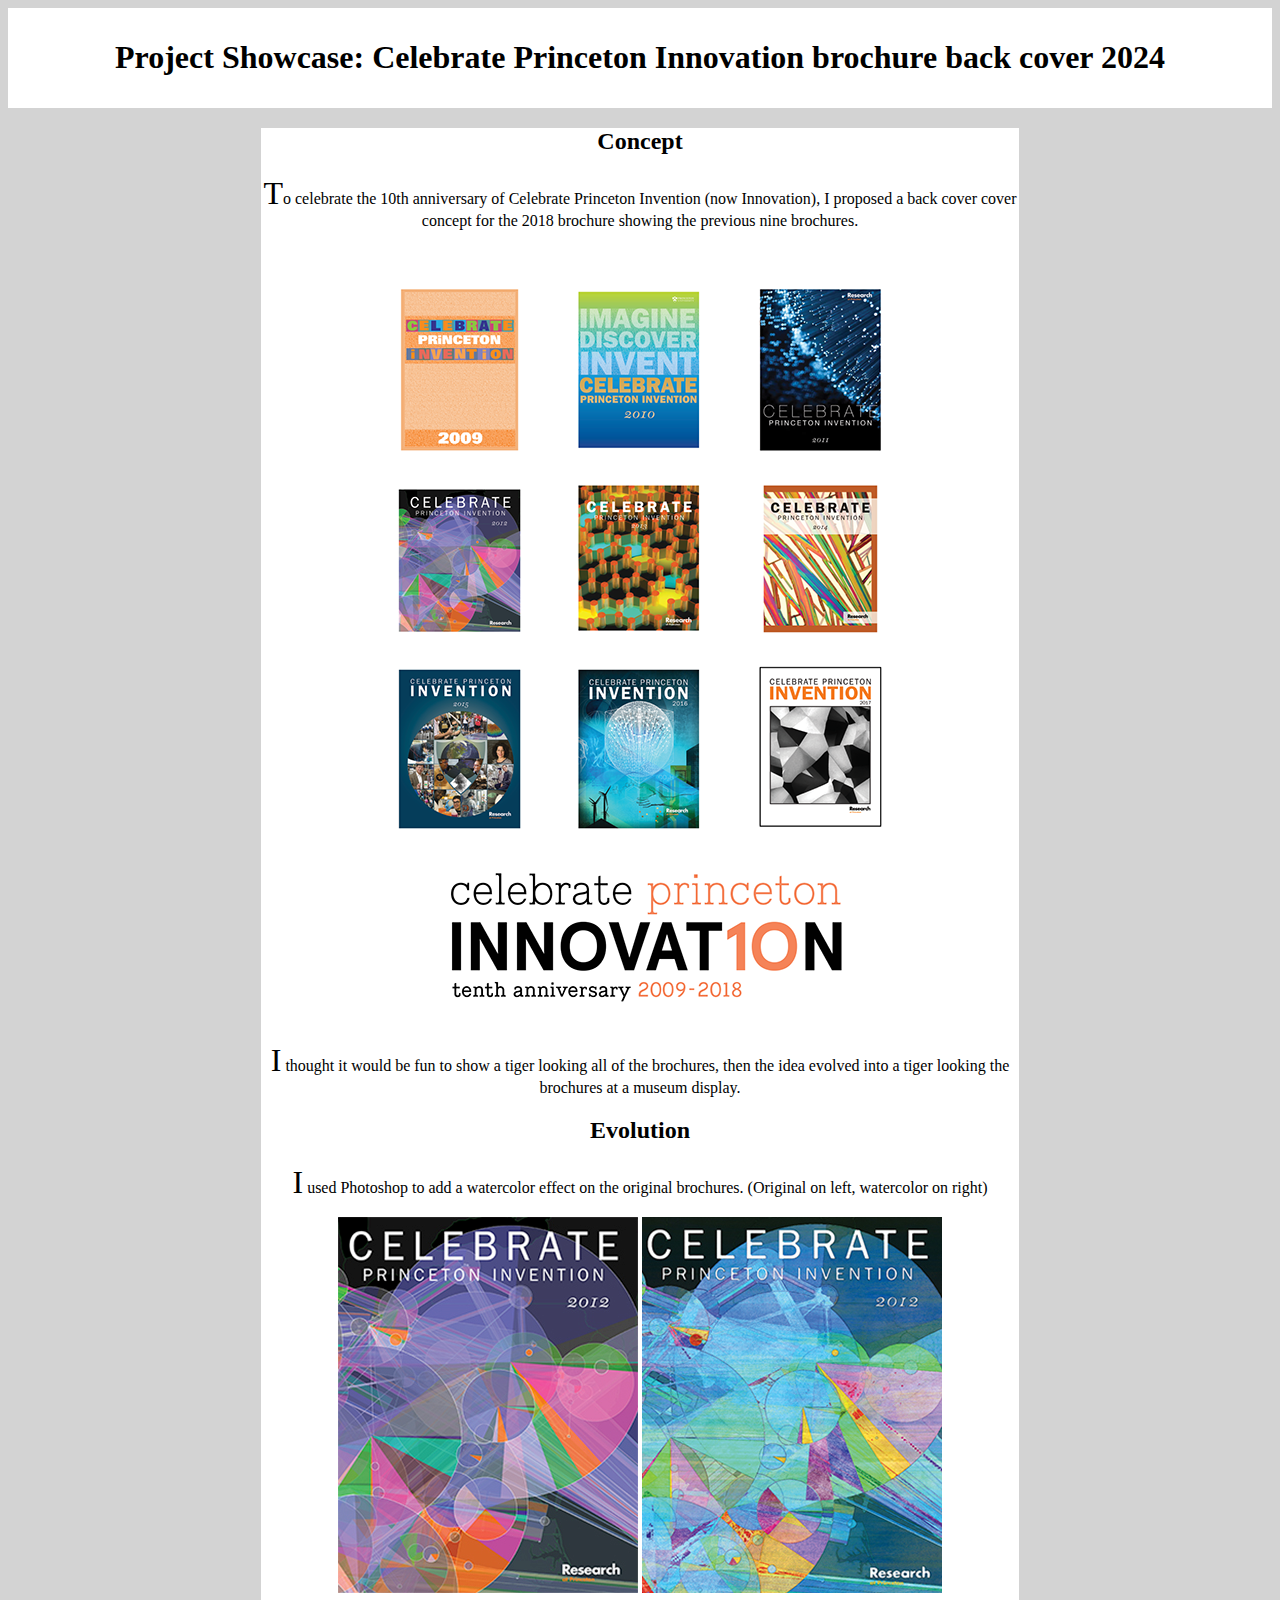
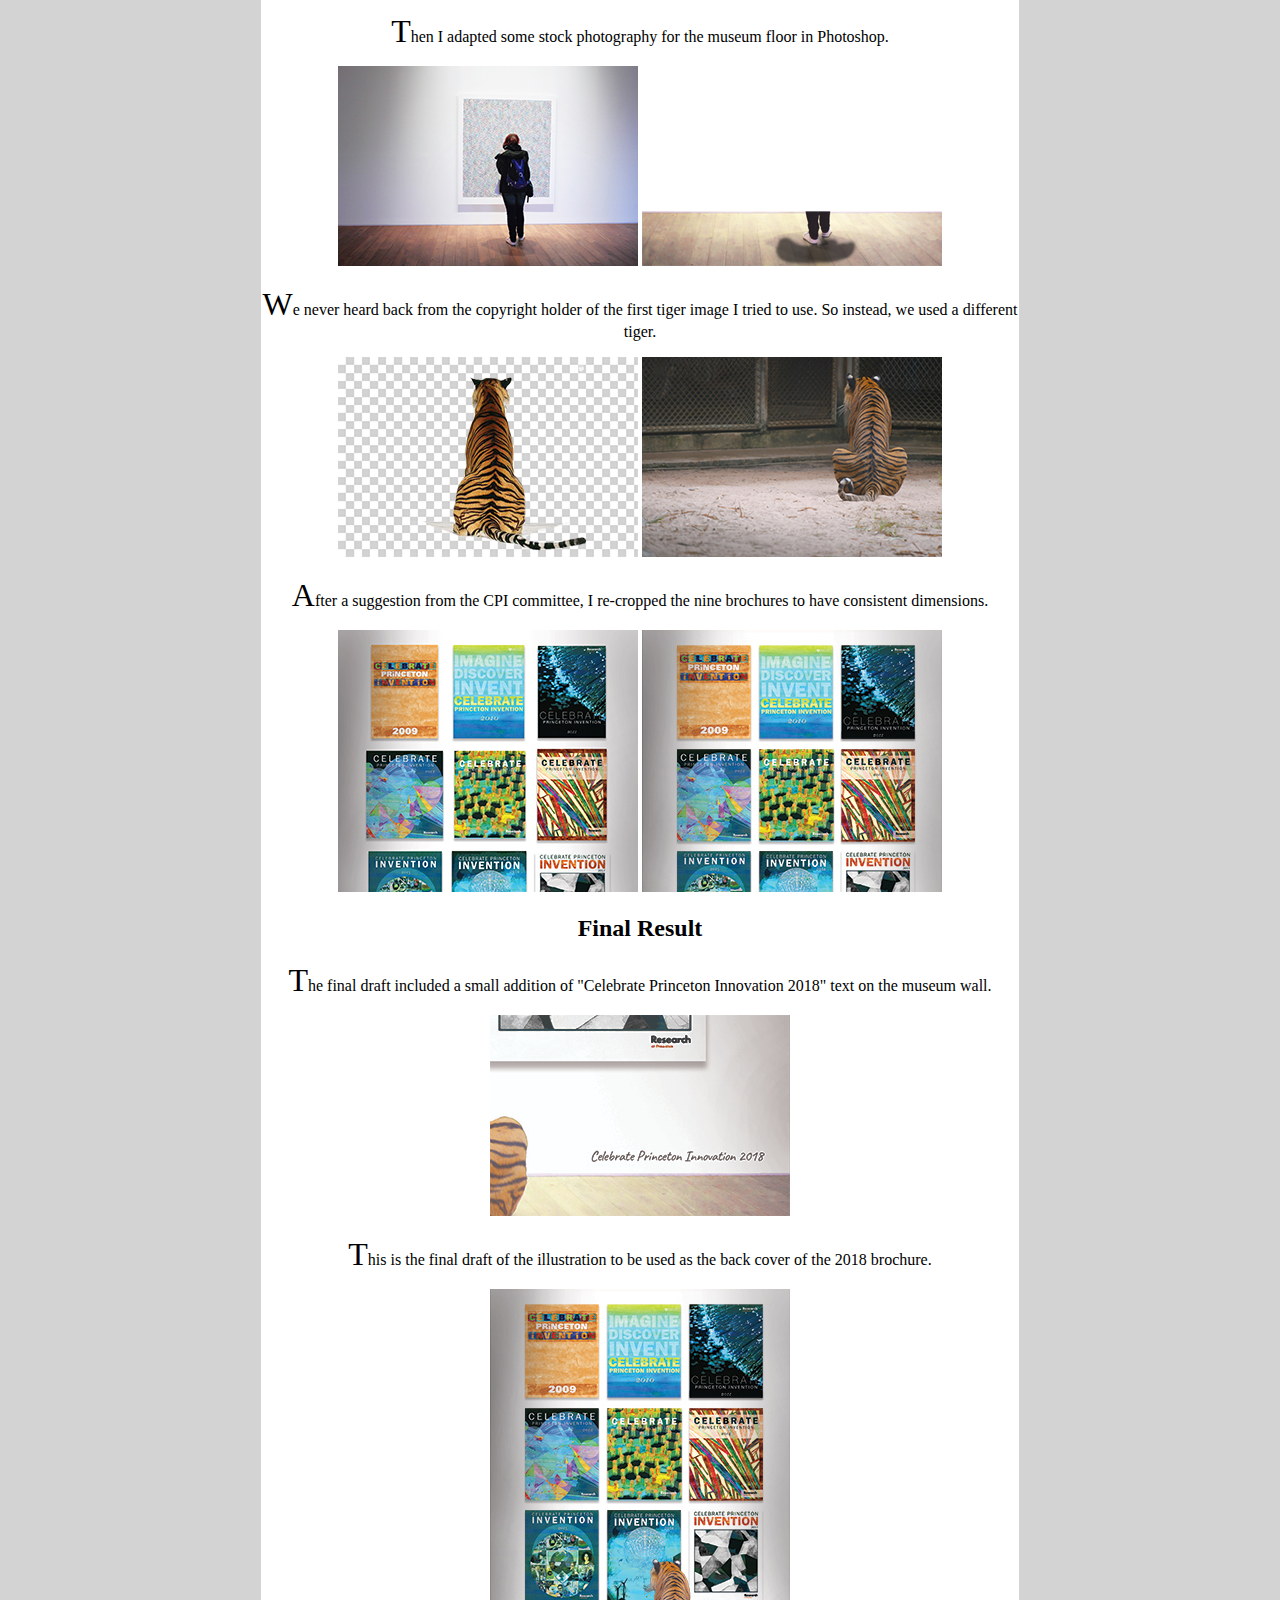
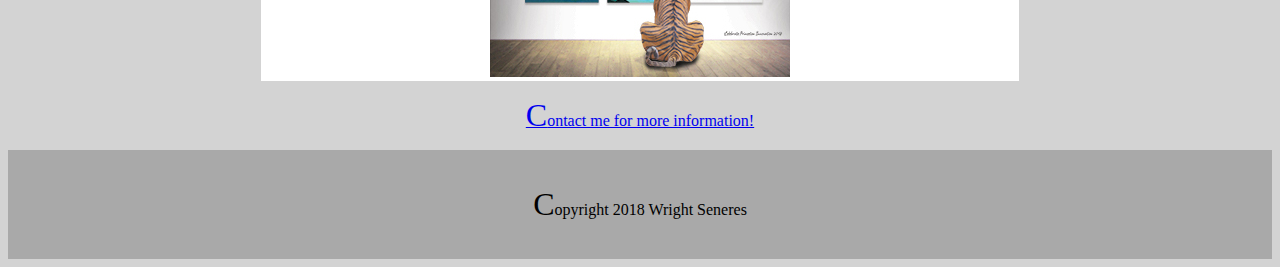
<file: index.html>
<!doctype html>
<html>
<head>
<meta charset="UTF-8">
<title>Wright Seneres Project Showcase</title>
<link href="css/style.css" rel="stylesheet" type="text/css">
</head>
<body>
  <header>
    <h1>Project Showcase: Celebrate Princeton Innovation brochure back cover 2024</h1>


</header>
<div class="container">
  <div>
    <h2 id="concept">Concept</h2>
    <p>To celebrate the 10th anniversary of Celebrate Princeton Invention (now Innovation), I proposed a back cover cover concept for the 2018 brochure showing the previous nine brochures.</p>
    <img src="img/concept1.png" alt="back cover concept">
    <p>I thought it would be fun to show a tiger looking all of the brochures, then the idea evolved into a tiger looking the brochures at a museum display.</p>
  </div>
  <div>
    <h2 id="evolution">Evolution</h2>
    <p>I used Photoshop to add a watercolor effect on the original brochures. (Original on left, watercolor on right)</p>
    <img src="img/2012or.jpg" alt="Original 2012 Brochure">&nbsp;<img src="img/2012wc.jpg" alt="Watercolored 2012 Brochure">
    <p>Then I adapted some stock photography for the museum floor in Photoshop.</p>
    <img src="img/back-view.jpg" alt="Original museum floor">&nbsp;<img src="img/back-view-adapt.png" alt="Adapted floor">
    <p>We never heard back from the copyright holder of the first tiger image I tried to use. So instead, we used a different tiger.</p>
    <img src="img/oldtiger.png" alt="old tiger">&nbsp;<img src="img/newtiger.jpg" alt="new tiger">
    <p>After a suggestion from the CPI committee, I re-cropped the nine brochures to have consistent dimensions.</p>
    <img src="img/back-cover-1.jpg" alt="original first draft">&nbsp;<img src="img/back-cover-2.jpg" alt="recropped draft">
  </div>
  <div>
    <h2 id="final">Final Result</h2>
    <p>The final draft included a small addition of "Celebrate Princeton Innovation 2018" text on the museum wall.</p>
    <img src="img/wall.jpg" alt="Celebrate Princeton Innovation 2018 on wall">
    <p>This is the final draft of the illustration to be used as the back cover of the 2018 brochure.</p>
    <img src="img/back-cover-draft2.jpg" alt="final draft back cover">
    </div>
  </div>
  <div>
    <p><a href="#">Contact me for more information!</a></p>
  </div>
</div>
  <footer>
    <p>Copyright 2018 Wright Seneres</p>
  </footer>
</body>
</html>
</file>
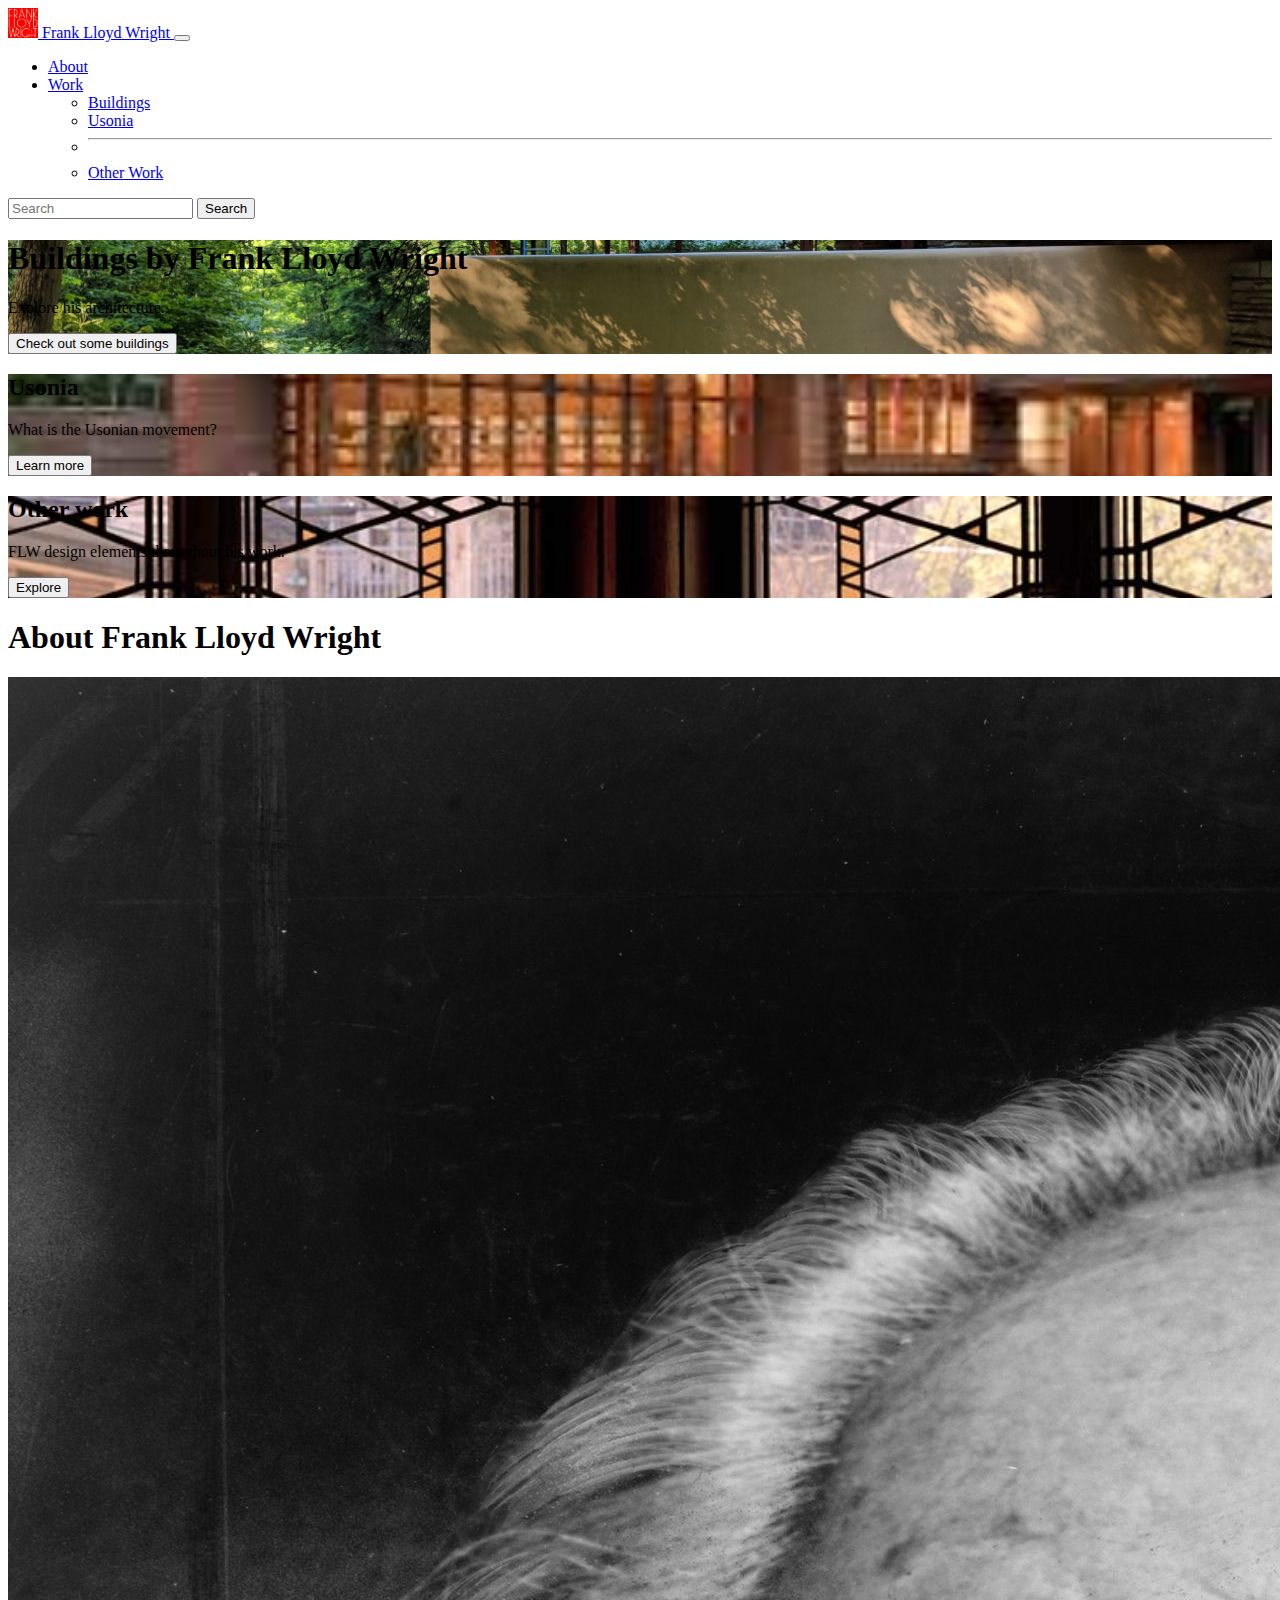
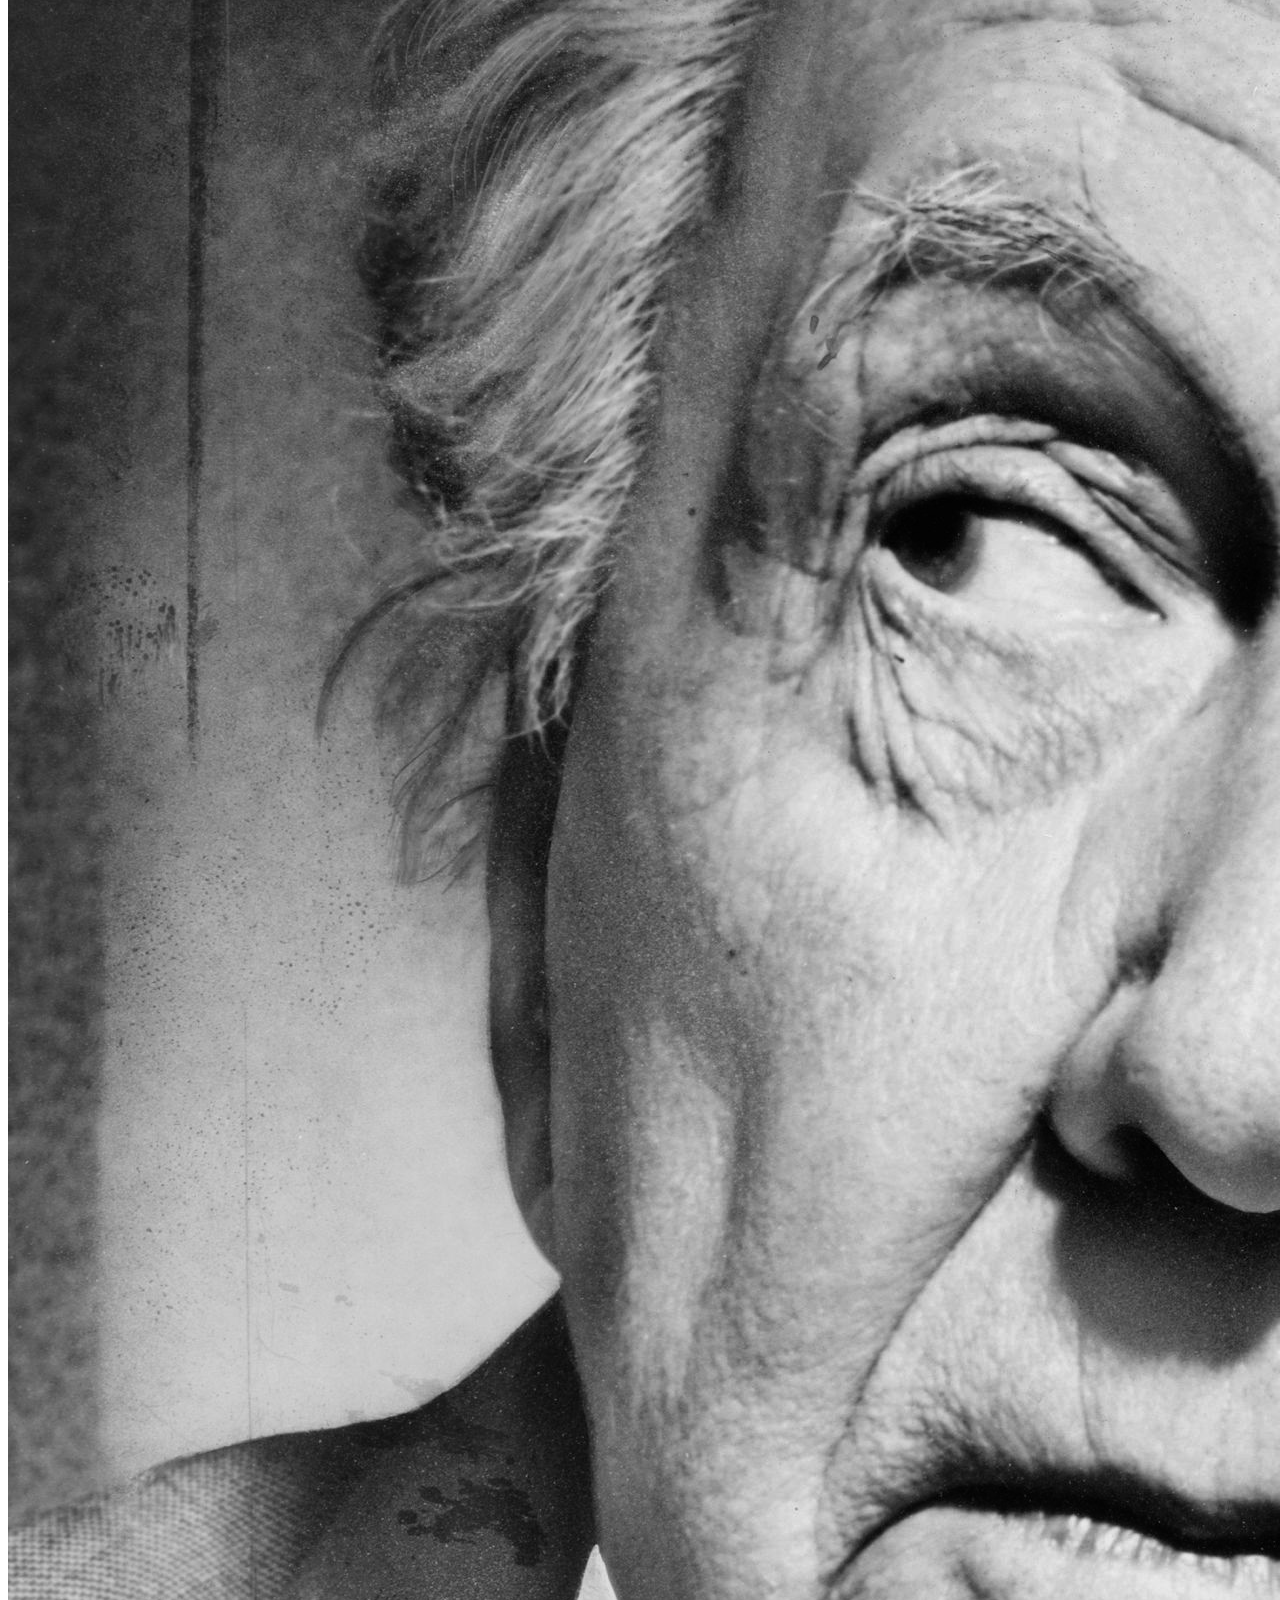
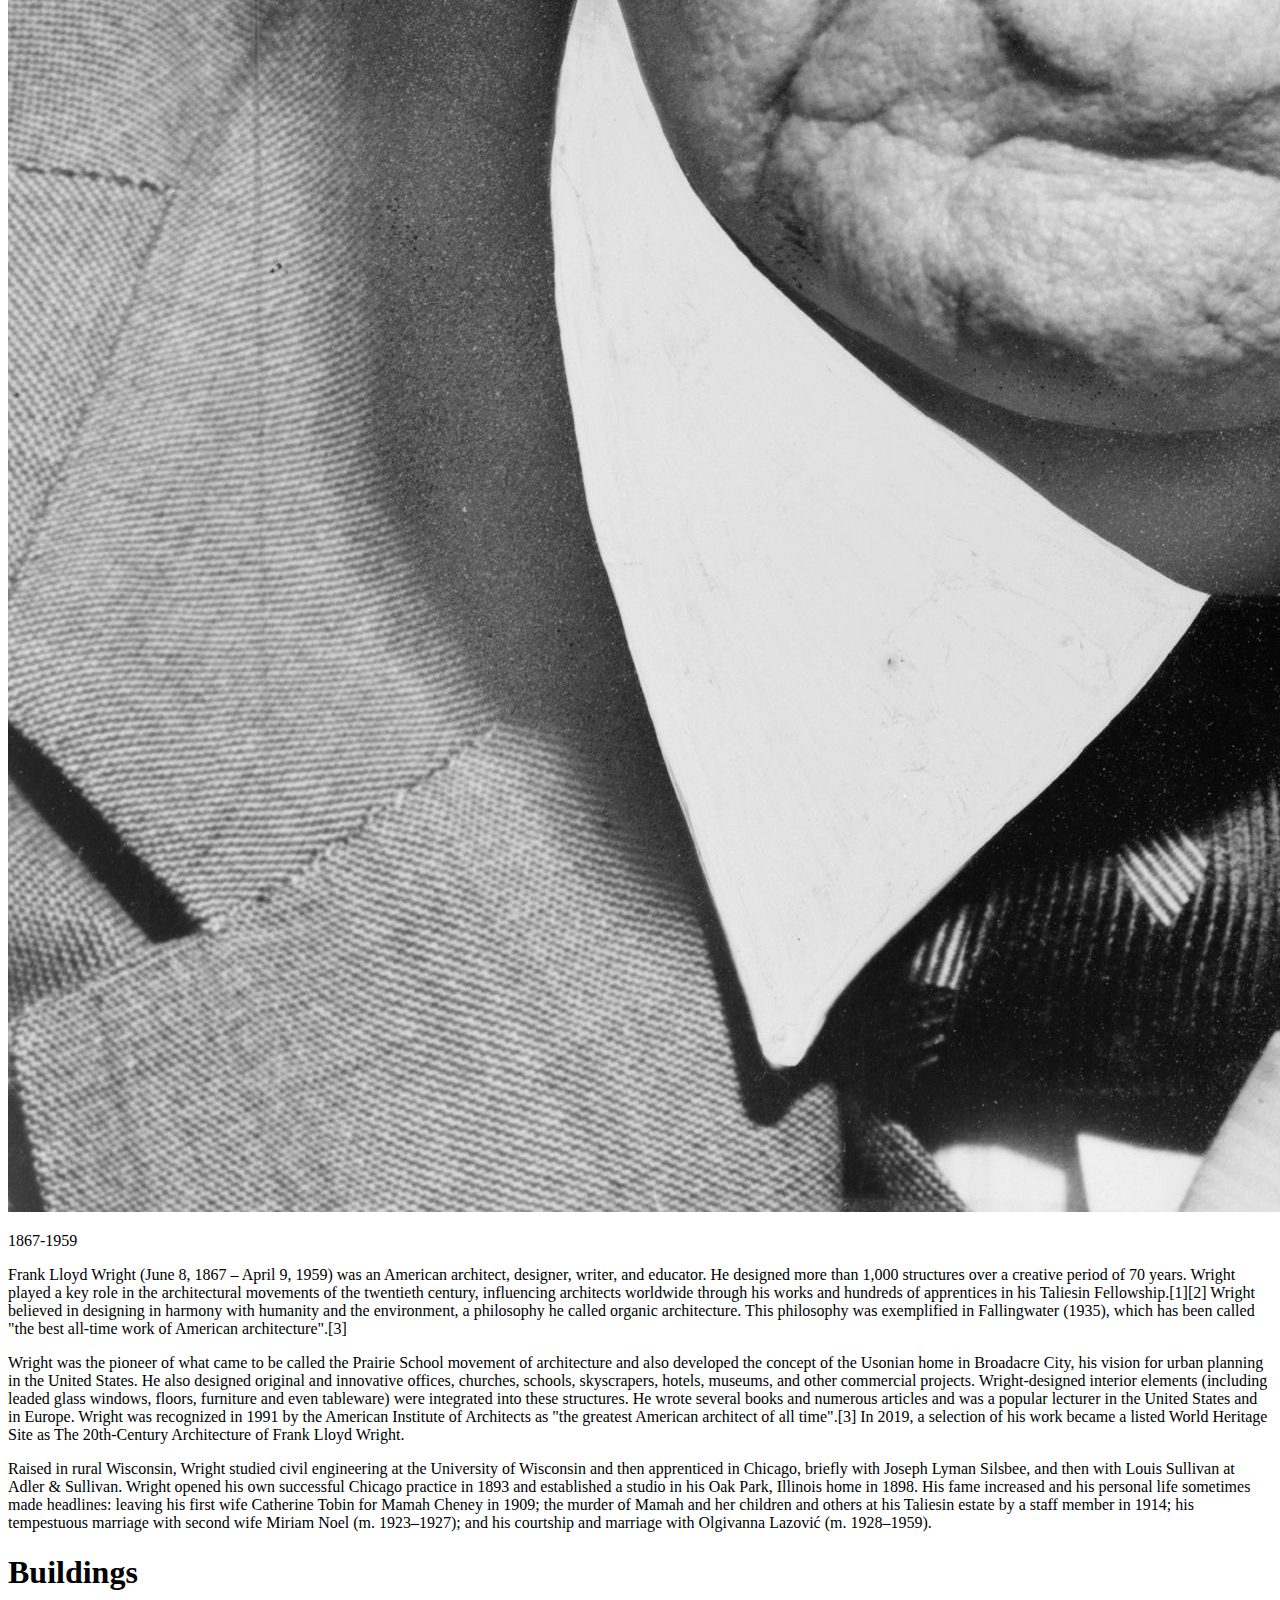
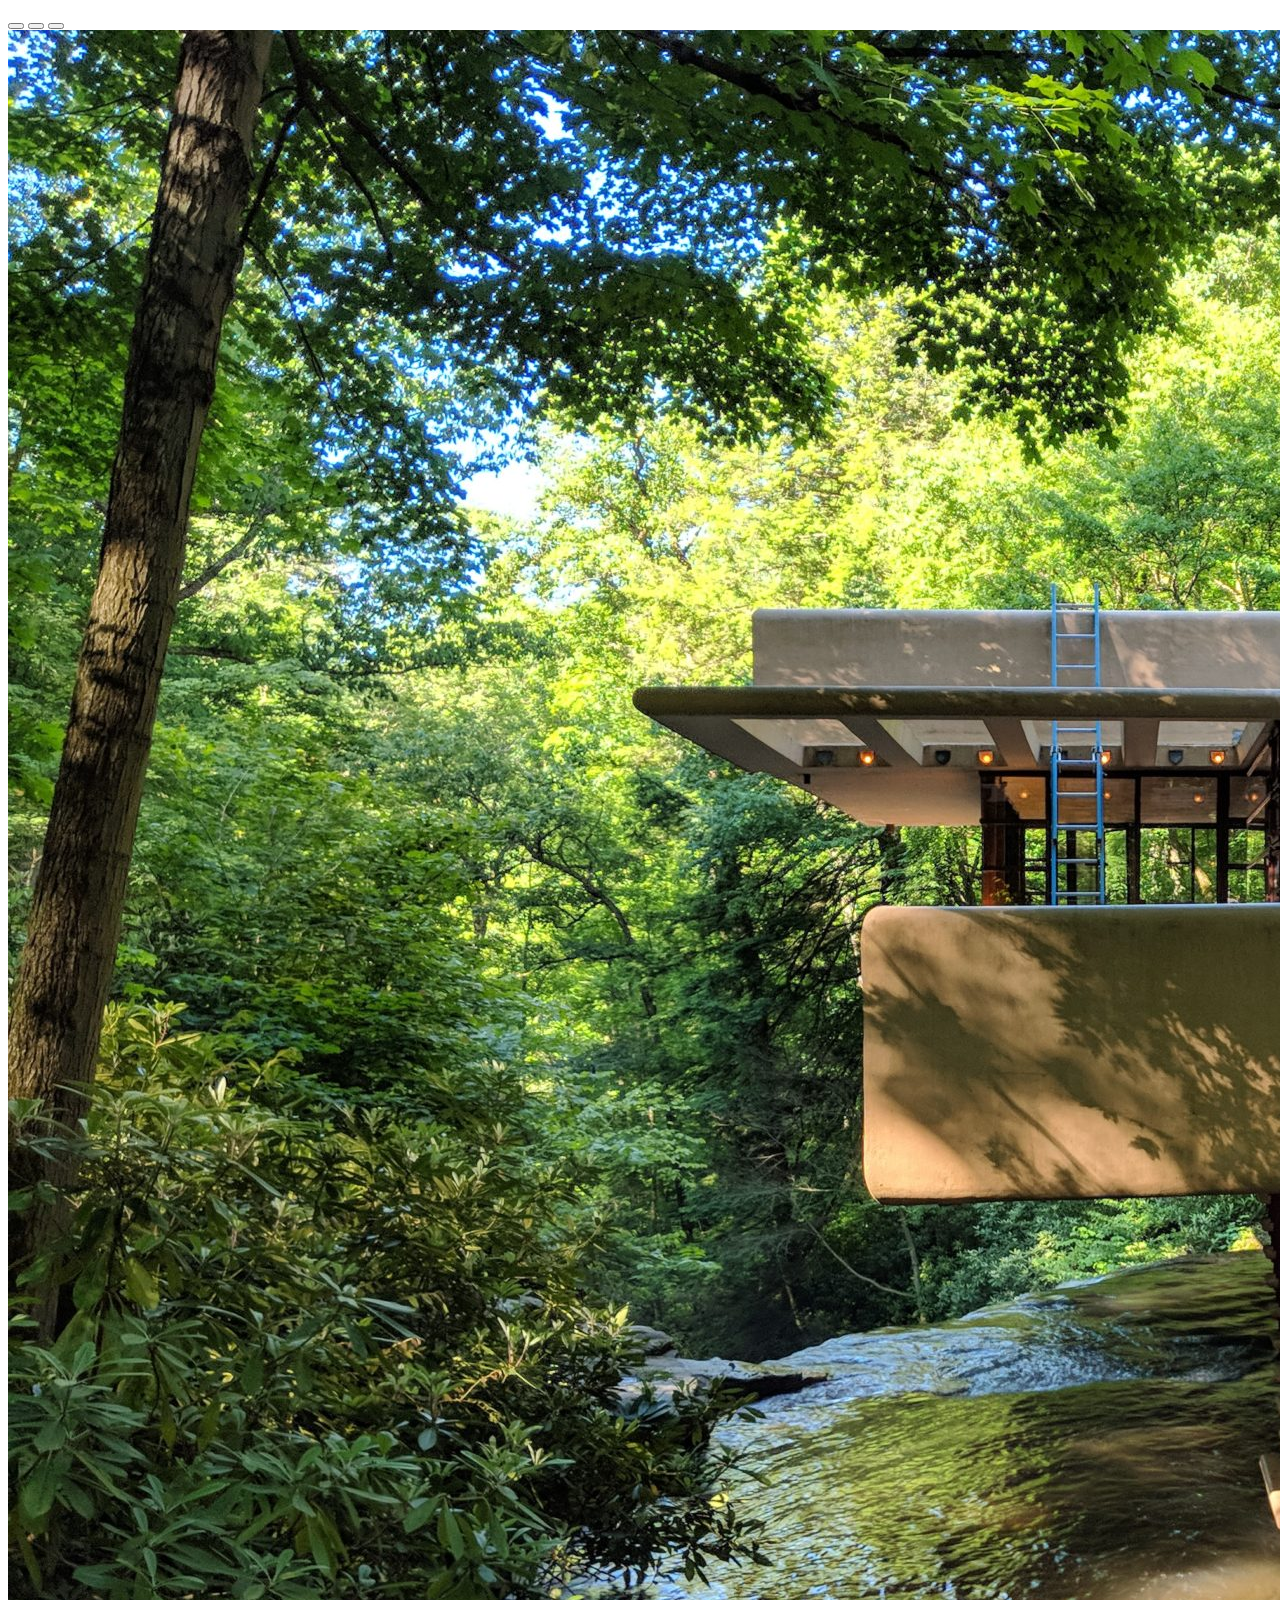
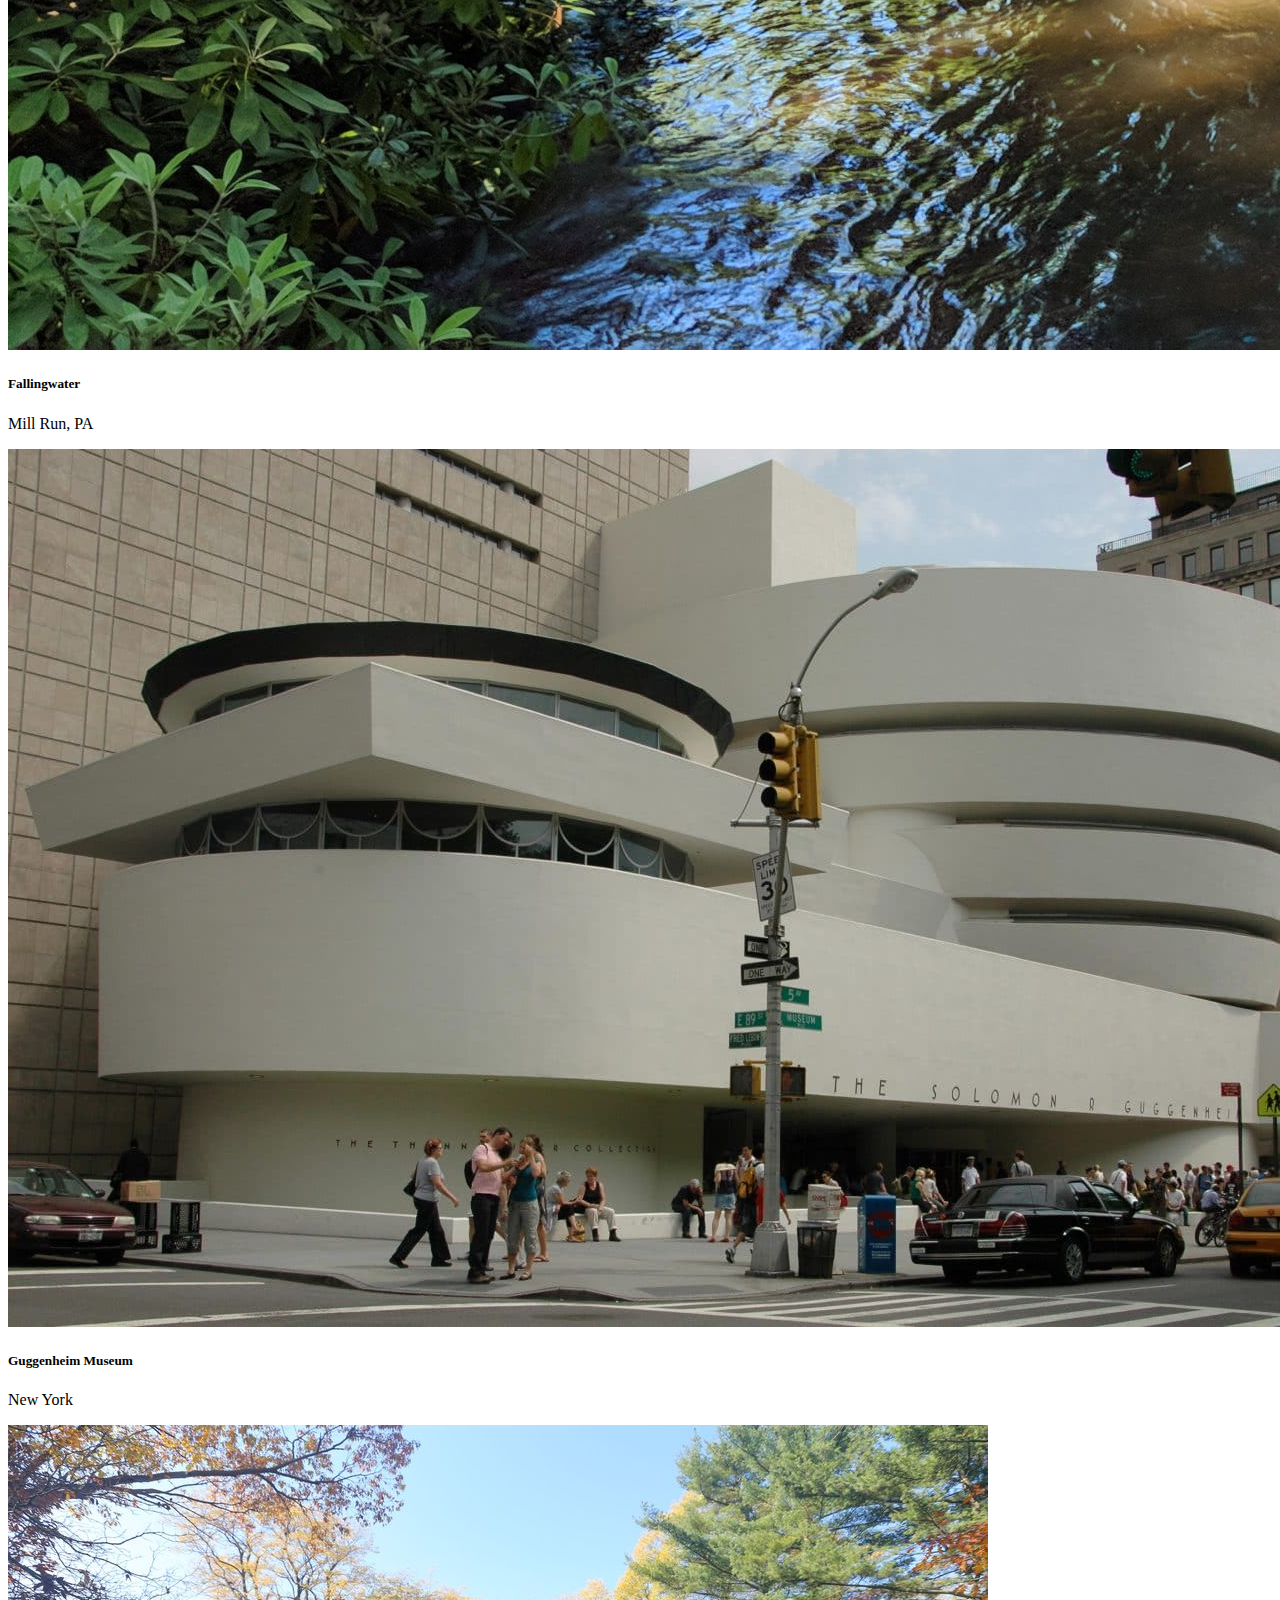
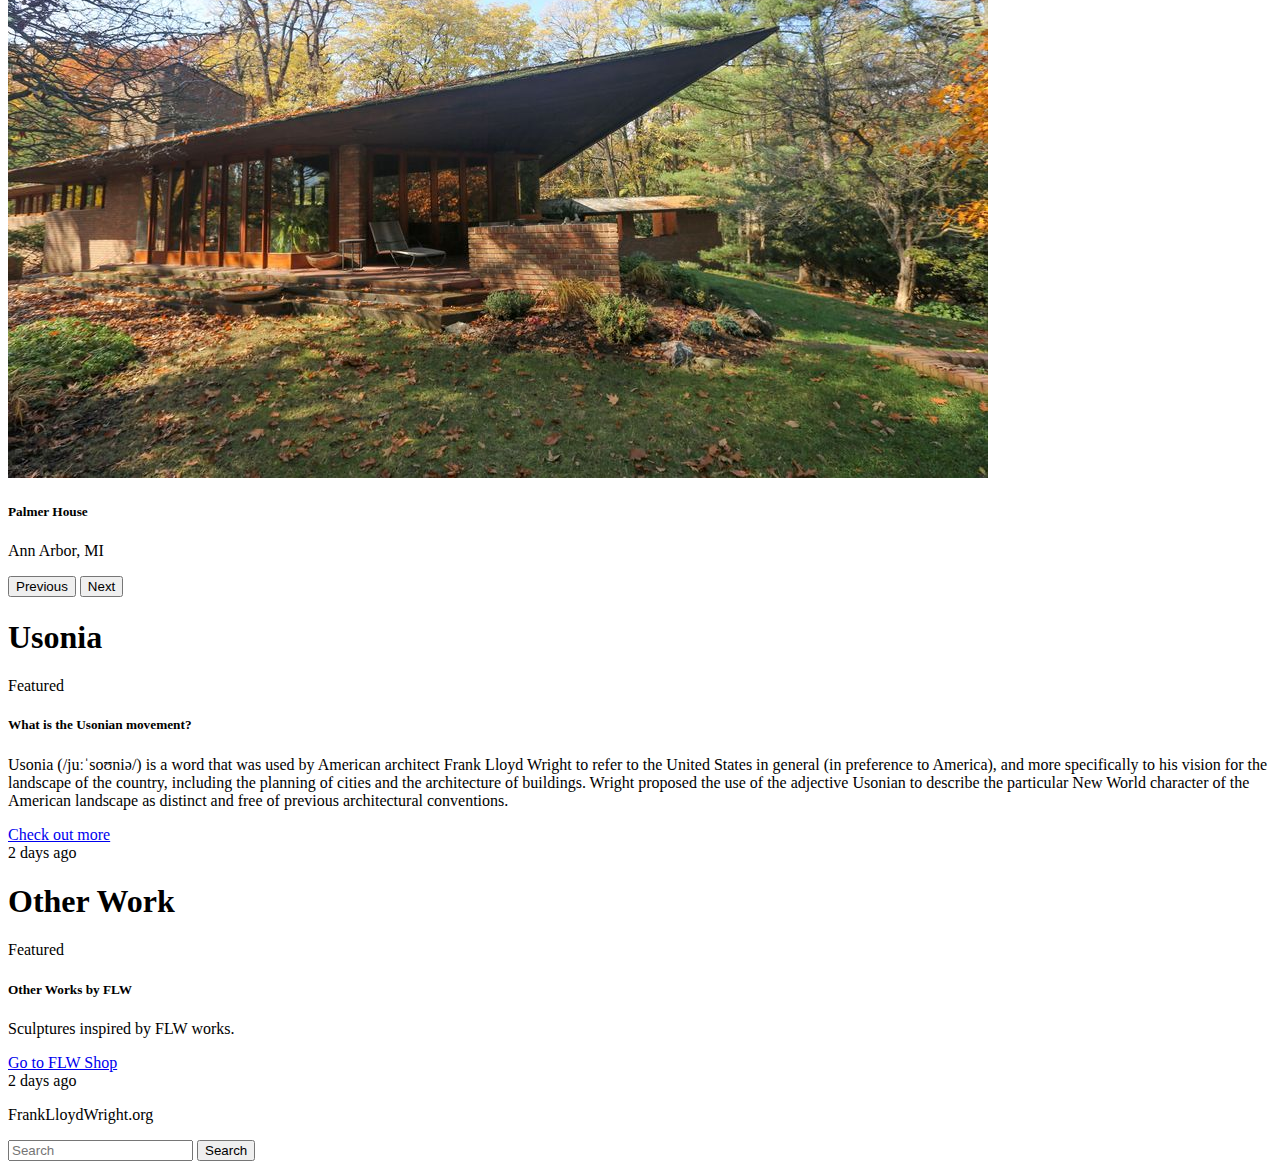
<file: bootstrap/index.html>
<!doctype html>
<html lang="en">
  <head>
    <meta charset="utf-8">
    <meta name="viewport" content="width=device-width, initial-scale=1">
    <title>Bootstrap demo</title>
    <link href="https://cdn.jsdelivr.net/npm/bootstrap@5.2.2/dist/css/bootstrap.min.css" rel="stylesheet" integrity="sha384-Zenh87qX5JnK2Jl0vWa8Ck2rdkQ2Bzep5IDxbcnCeuOxjzrPF/et3URy9Bv1WTRi" crossorigin="anonymous">
    <link href="css/style.css" type="text/css" rel="stylesheet">
  </head>
  <body>
    <nav class="navbar navbar-expand-lg bg-light">
  <div class="container-fluid">
    <a class="navbar-brand" href="#">
      <img src="img/logo.jpg" alt="Logo" width="30" height="30" class="d-inline-block align-text-top">
      Frank Lloyd Wright
    </a>
    <button class="navbar-toggler" type="button" data-bs-toggle="collapse" data-bs-target="#navbarSupportedContent" aria-controls="navbarSupportedContent" aria-expanded="false" aria-label="Toggle navigation">
      <span class="navbar-toggler-icon"></span>
    </button>
    <div class="collapse navbar-collapse" id="navbarSupportedContent">
      <ul class="navbar-nav me-auto mb-2 mb-lg-0">

        <li class="nav-item">
          <a class="nav-link" href="#about">About</a>
        </li>
        <li class="nav-item dropdown">
          <a class="nav-link dropdown-toggle" href="#" role="button" data-bs-toggle="dropdown" aria-expanded="false">
            Work
          </a>
          <ul class="dropdown-menu">
            <li><a class="dropdown-item" href="#buildings">Buildings</a></li>
            <li><a class="dropdown-item" href="#uso">Usonia</a></li>
            <li><hr class="dropdown-divider"></li>
            <li><a class="dropdown-item" href="#other">Other Work</a></li>
          </ul>
        </li>

      </ul>
      <form class="d-flex" role="search">
        <input class="form-control me-2" type="search" placeholder="Search" aria-label="Search">
        <button class="btn btn-outline-success" type="submit">Search</button>
      </form>
    </div>
  </div>
</nav>

  <div class="container py-4">
      <div class="p-5 mb-4 bg-light rounded-3 water">
        <div class="container-fluid py-5">
          <h1 class="display-5 fw-bold text-light">Buildings by Frank Lloyd Wright</h1>
          <p class="col-md-8 fs-4 text-light">Explore his architecture.</p>
          <button class="btn btn-primary btn-lg" type="button">Check out some buildings</button>
        </div>
      </div>

      <div class="row align-items-md-stretch">
        <div class="col-md-6">
          <div class="h-100 p-5 text-light border rounded-3 usonia">
            <h2>Usonia</h2>
            <p>What is the Usonian movement?</p>
            <button class="btn btn-outline-light" type="button">Learn more</button>
          </div>
        </div>
        <div class="col-md-6">
          <div class="h-100 p-5 text-light border rounded-3 glass">
            <h2>Other work</h2>
            <p>FLW design elements throughout his work.</p>
            <button class="btn btn-outline-light" type="button">Explore</button>
          </div>
        </div>
      </div>
</div>

<div class="container py-5">
<h1 id="about">About Frank Lloyd Wright</h1>
<div class="row">
  <div class="col-4">
  <div class="card">
    <img src="img/flwportrait.jpg" class="card-img-top img-fluid" alt="Frank Lloyd Wright">
    <div class="card-body">
      <p class="card-text">1867-1959</p>
    </div>
  </div>
</div>
  <div class="col-8">
  <div class="card">
  <div class="card-body">
    <p>Frank Lloyd Wright (June 8, 1867 – April 9, 1959) was an American architect, designer, writer, and educator. He designed more than 1,000 structures over a creative period of 70 years. Wright played a key role in the architectural movements of the twentieth century, influencing architects worldwide through his works and hundreds of apprentices in his Taliesin Fellowship.[1][2] Wright believed in designing in harmony with humanity and the environment, a philosophy he called organic architecture. This philosophy was exemplified in Fallingwater (1935), which has been called "the best all-time work of American architecture".[3]</p>
    <p>
    Wright was the pioneer of what came to be called the Prairie School movement of architecture and also developed the concept of the Usonian home in Broadacre City, his vision for urban planning in the United States. He also designed original and innovative offices, churches, schools, skyscrapers, hotels, museums, and other commercial projects. Wright-designed interior elements (including leaded glass windows, floors, furniture and even tableware) were integrated into these structures. He wrote several books and numerous articles and was a popular lecturer in the United States and in Europe. Wright was recognized in 1991 by the American Institute of Architects as "the greatest American architect of all time".[3] In 2019, a selection of his work became a listed World Heritage Site as The 20th-Century Architecture of Frank Lloyd Wright.</p>

<p>Raised in rural Wisconsin, Wright studied civil engineering at the University of Wisconsin and then apprenticed in Chicago, briefly with Joseph Lyman Silsbee, and then with Louis Sullivan at Adler & Sullivan. Wright opened his own successful Chicago practice in 1893 and established a studio in his Oak Park, Illinois home in 1898. His fame increased and his personal life sometimes made headlines: leaving his first wife Catherine Tobin for Mamah Cheney in 1909; the murder of Mamah and her children and others at his Taliesin estate by a staff member in 1914; his tempestuous marriage with second wife Miriam Noel (m. 1923–1927); and his courtship and marriage with Olgivanna Lazović (m. 1928–1959).</p>
  </div>
</div>
</div>
</div>

</div>

<div class="container py-4">
  <h1 id="buildings">Buildings</h1>
<div id="carouselExampleIndicators" class="carousel slide" data-bs-ride="true">
  <div class="carousel-indicators">
    <button type="button" data-bs-target="#carouselExampleIndicators" data-bs-slide-to="0" class="active" aria-current="true" aria-label="Slide 1"></button>
    <button type="button" data-bs-target="#carouselExampleIndicators" data-bs-slide-to="1" aria-label="Slide 2"></button>
    <button type="button" data-bs-target="#carouselExampleIndicators" data-bs-slide-to="2" aria-label="Slide 3"></button>
  </div>
  <div class="carousel-inner rounded-3">
    <div class="carousel-item active">
      <img src="img/fallingwater.jpg" class="d-block w-100" alt="Fallingwater">
      <div class="carousel-caption d-none d-md-block">
       <h5>Fallingwater</h5>
       <p>Mill Run, PA</p>
     </div>
    </div>
    <div class="carousel-item">
      <img src="img/gugg.jpg" class="d-block w-100" alt="Guggenheim">
      <div class="carousel-caption d-none d-md-block">
       <h5>Guggenheim Museum</h5>
       <p>New York</p>
     </div>
    </div>
    <div class="carousel-item">
      <img src="img/palmer.jpg" class="d-block w-100" alt="Palmer">
      <div class="carousel-caption d-none d-md-block">
       <h5>Palmer House</h5>
       <p>Ann Arbor, MI</p>
     </div>
    </div>
  </div>
  <button class="carousel-control-prev" type="button" data-bs-target="#carouselExampleIndicators" data-bs-slide="prev">
    <span class="carousel-control-prev-icon" aria-hidden="true"></span>
    <span class="visually-hidden">Previous</span>
  </button>
  <button class="carousel-control-next" type="button" data-bs-target="#carouselExampleIndicators" data-bs-slide="next">
    <span class="carousel-control-next-icon" aria-hidden="true"></span>
    <span class="visually-hidden">Next</span>
  </button>
</div>
</div>
</div>

<div class="container py-4">
  <h1 id="uso">Usonia</h1>
  <div class="card text-center">

    <div class="card-header">
      Featured
    </div>
    <div class="card-body">
      <h5 class="card-title">What is the Usonian movement?</h5>
      <p class="card-text">Usonia (/juːˈsoʊniə/) is a word that was used by American architect Frank Lloyd Wright to refer to the United States in general (in preference to America), and more specifically to his vision for the landscape of the country, including the planning of cities and the architecture of buildings. Wright proposed the use of the adjective Usonian to describe the particular New World character of the American landscape as distinct and free of previous architectural conventions.</p>
      <a href="https://franklloydwright.org/style/usonian/" class="btn btn-primary">Check out more</a>
    </div>
    <div class="card-footer text-muted">
      2 days ago
    </div>
  </div>
</div>
  <div class="container py-4">
    <h1 id="other">Other Work</h1>
    <div class="card text-center">

      <div class="card-header">
        Featured
      </div>
      <div class="card-body">
        <h5 class="card-title">Other Works by FLW</h5>
        <p class="card-text">Sculptures inspired by FLW works.</p>
        <a href="https://shop.franklloydwright.org/collections/garden-sculptures?_ga=2.57327459.875797684.1667856647-976596442.1667215348" class="btn btn-primary">Go to FLW Shop</a>
      </div>
      <div class="card-footer text-muted">
        2 days ago
      </div>
    </div>


</div>

<div class="px-4 py-4 bg-dark">
  <div class="row">
  <div class="col-6">
    <p class="text-light text-center">FrankLloydWright.org</p>
  </div>
  <div class="col-6">
    <form class="d-flex" role="search">
        <input class="form-control me-2" type="search" placeholder="Search" aria-label="Search">
        <button class="btn btn-outline-success" type="submit">Search</button>
      </form>
    </div>
  </div>
</div>


    <script src="https://cdn.jsdelivr.net/npm/bootstrap@5.2.2/dist/js/bootstrap.bundle.min.js" integrity="sha384-OERcA2EqjJCMA+/3y+gxIOqMEjwtxJY7qPCqsdltbNJuaOe923+mo//f6V8Qbsw3" crossorigin="anonymous"></script>
  </body>
</html>
</file>
<file: css/style.css>
body {
  background-color: lightgray;
  text-align: center;
}

header {
  background-color: white;
  padding: 10px;
  text-align: center;
}

nav > ul > li {
  display: inline-block;
  padding-left: 10px;
  padding-right: 10px;
}

.container {
  width: 60%;
  margin: 0 auto;
  background-color: white;
}

footer {
  text-align: center;
  margin: 0 auto;
  padding: 20px;
  background-color: darkgray;
}

p:first-letter {
  font-size: 2em;
}
</file>
<file: bootstrap/css/style.css>
.water {
  background-image: url("https://dynowright.github.io/bootstrap/img/fallingwater.jpg");
  background-size: cover;
  background-repeat: no-repeat;
  background-position: right;
}

.usonia {
  background-image: url("https://dynowright.github.io/bootstrap/img/usonia.jpg");
  background-size: cover;
  background-repeat: no-repeat;
  background-position: center;
}

.glass {
  background-image: url("https://dynowright.github.io/bootstrap/img/glass.jpg");
  background-size: cover;
  background-repeat: no-repeat;
  background-position: center;
}
</file>
